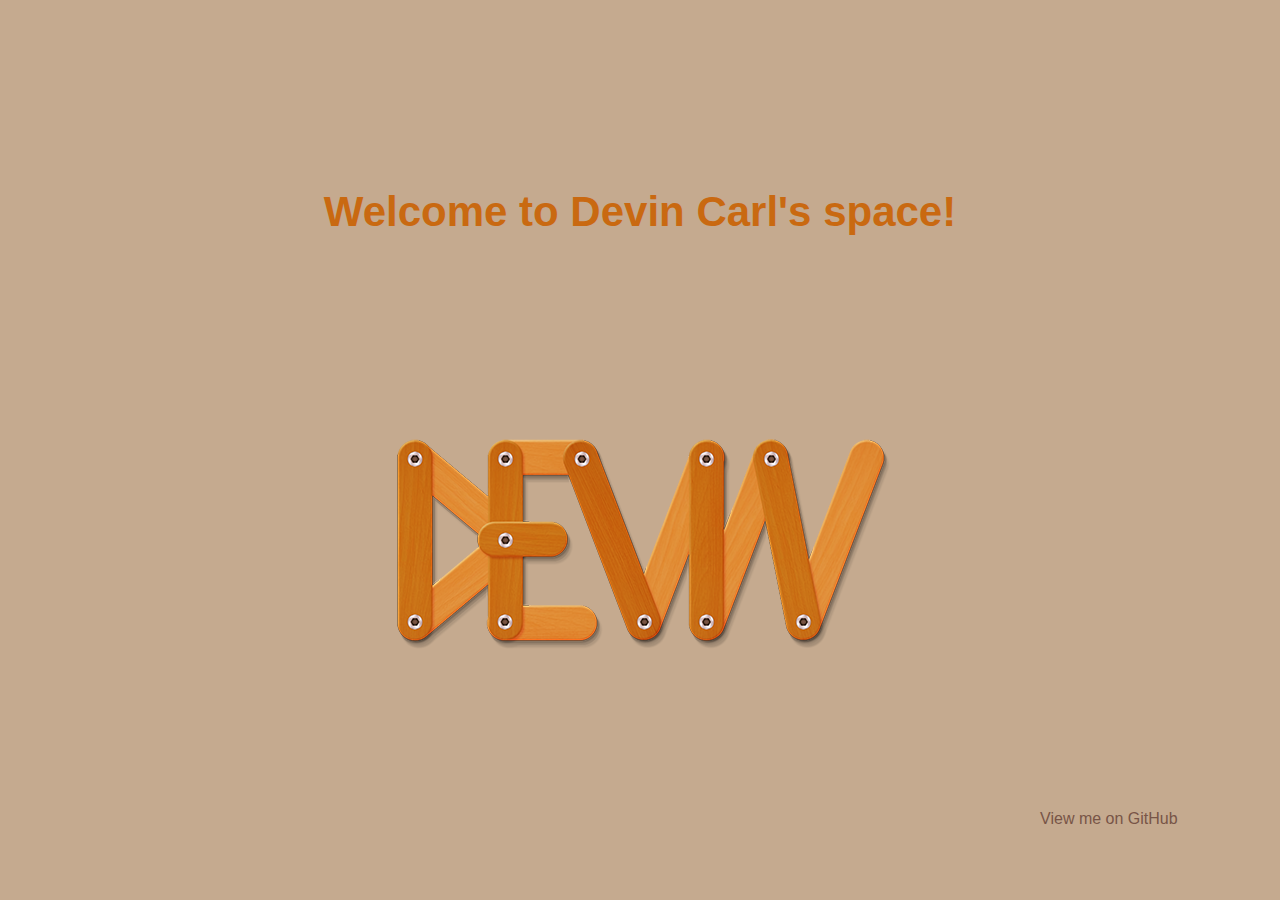
<file: index.html>
<!DOCTYPE html>
<html>

<head>
    <meta charset='utf-8'>
    <meta http-equiv="X-UA-Compatible" content="chrome=1">
    <meta name="description" content="Devin Carl&#39;s Space">
    <meta name="viewport" content="width=device-width initial-scale=1">
    <link rel="stylesheet" type="text/css" media="screen" href="public/css/global.css">
    <link rel="stylesheet" type="text/css" media="screen" href="public/css/welcome.css">
    <title>Devin's Space</title>
</head>

<body>
    <!-- HEADER -->
    <div id="header">
        <header>
        </header>
    </div>
    <!-- MAIN CONTENT -->
    <div id="main-body">
        <section id="main-content">
            <h1 class="welcome-title">Welcome to Devin Carl's space!</h1>
            <figure class="large-logo">
                <img src="public/image/logo.png" alt="">
            </figure>
        </section>
    </div>
    <!-- FOOTER  -->
    <div id="footer">
        <footer>
            <a id="forkme_banner" href="https://github.com/DevinCarl">View me on GitHub</a>
        </footer>
    </div>
</body>

</html>
</file>
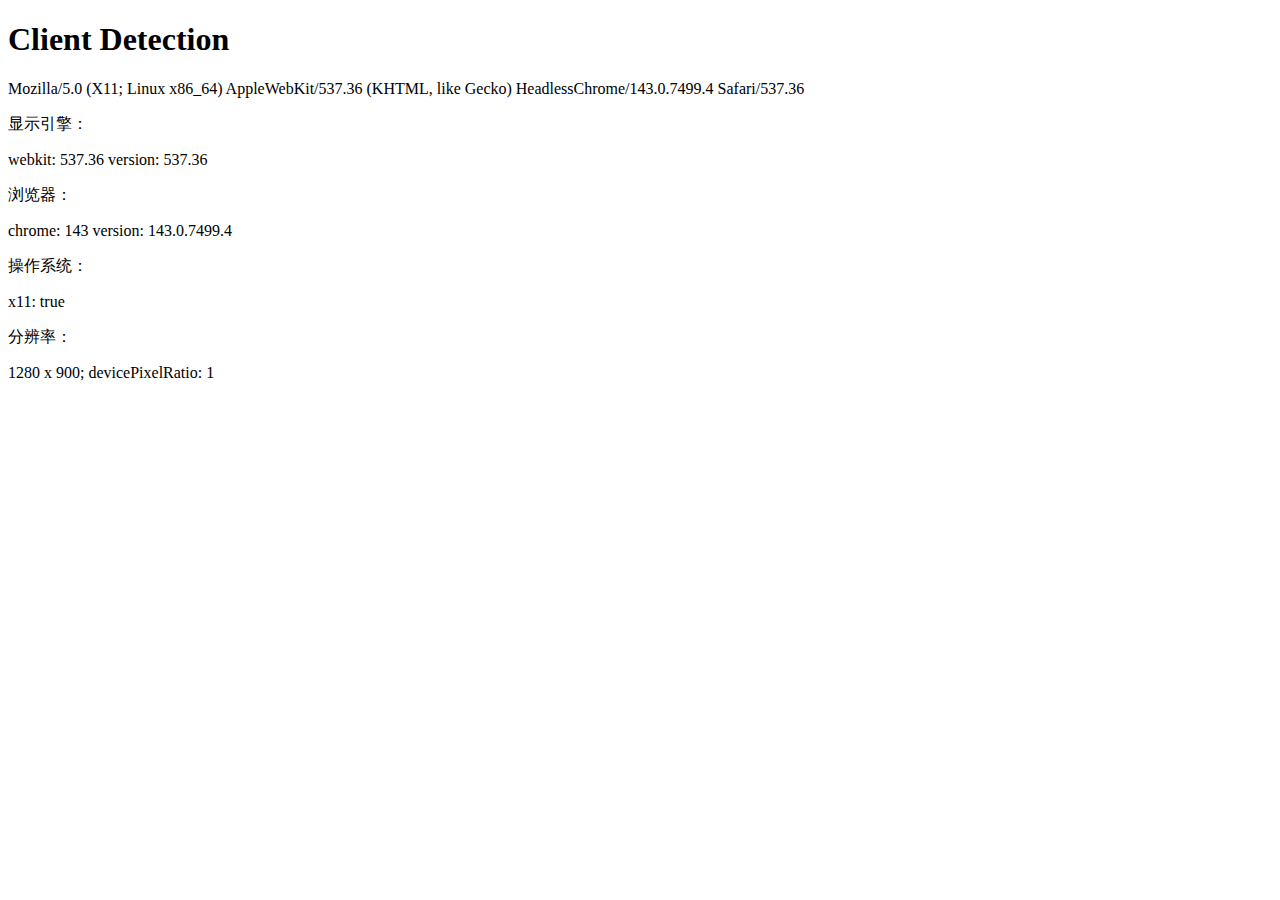
<file: Tools/client-detection/index.html>
<!DOCTYPE html>
<html lang="en">
<head>
	<meta charset="UTF-8">
	<title>Client Detection</title>
	<meta name="viewport" content="width=device-width,initial-scale=1,maximum-scale=1,user-scalable=no">
</head>
<body>
	<h1>Client Detection</h1>
	<p id="ua"></p>
	<p class="title">显示引擎：</p>
	<p id="engine"></p>
	<p class="title">浏览器：</p>
	<p id="browser"></p>
	<p class="title">操作系统：</p>
	<p id="system"></p>
	<p class="title">分辨率：</p>
	<p id="resolution"></p>
	<script src="js/clientDetection.js"></script>
	<script>

		document.getElementById("ua").innerHTML = navigator.userAgent;

		var engine = browser = system = resolution = '';
		for( var i in client.engine) {
			if (client.engine[i]) {
				engine += i +": "+ client.engine[i] + ' ';
			}
		}

		for( var i in client.browser) {
			if (client.browser[i]) {
				browser += i +": "+ client.browser[i] + ' ';
			}
		}

		for( var i in client.system) {
			if (client.system[i]) {
				system += i +": "+ client.system[i] + ' ';
			}
		}
		
		resolution = `${window.innerWidth} x ${window.innerHeight}; devicePixelRatio: ${window.devicePixelRatio}`

		document.getElementById("engine").innerHTML = engine;
		document.getElementById("browser").innerHTML = browser;
		document.getElementById("system").innerHTML = system;
		document.getElementById("resolution").innerHTML = resolution;
	</script>
</body>
</html>
</file>
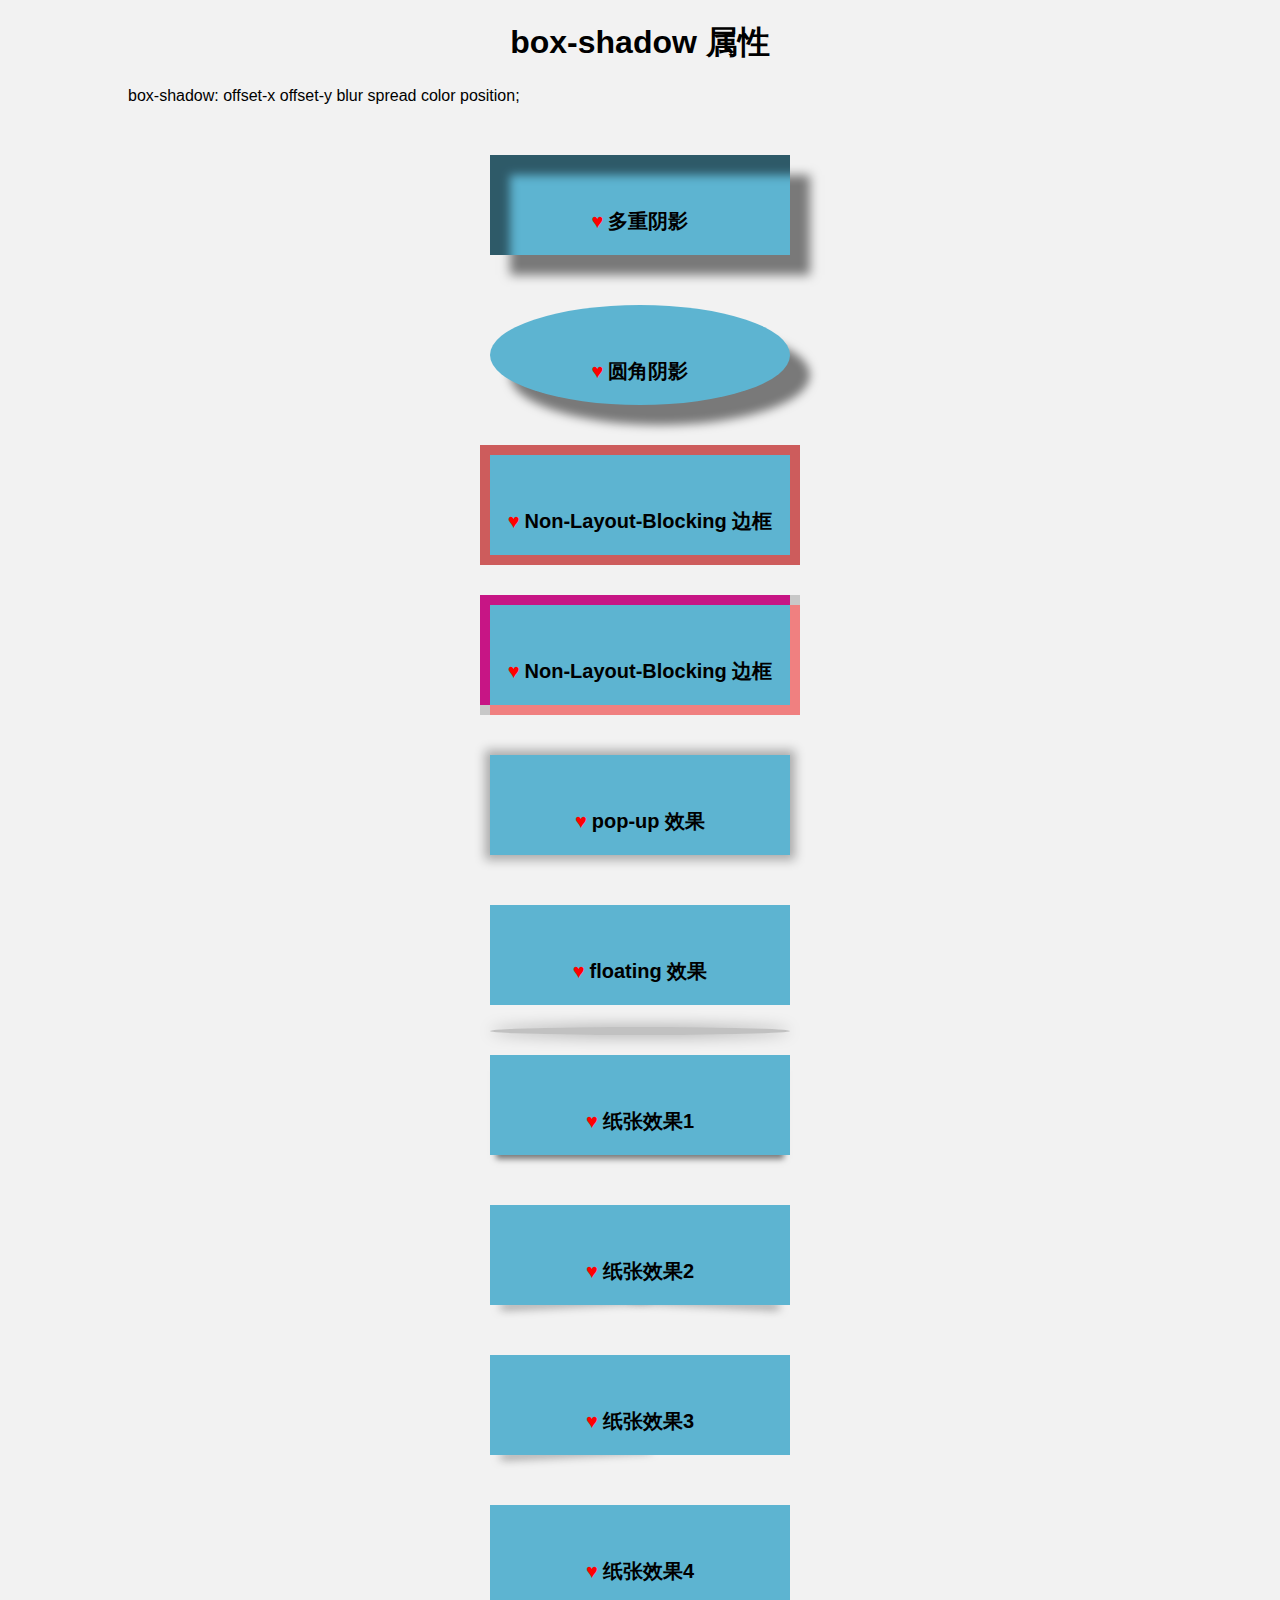
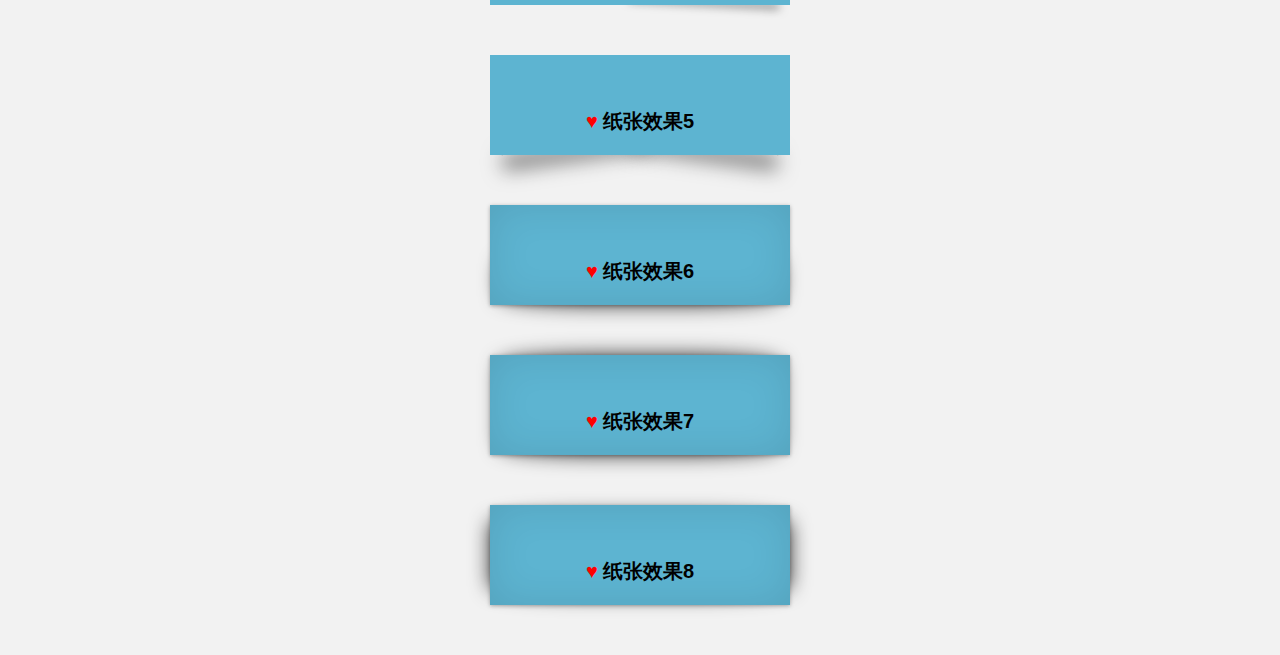
<file: blog/box-shadow/box-shadow.html>
<!DOCTYPE html>
<html lang="en">

<head>
  <meta charset="UTF-8">
  <meta http-equiv="X-UA-Compatible" content="IE=edge, chrome=1">
  <meta name="description" content="Devin Carl&#39;s Space">
  <meta name="viewport" content="width=device-width initial-scale=1">
  <title>Box Shadow - Devin</title>
  <link rel="stylesheet" type="text/css" media="screen" href="../../public/css/global.css">
  <link rel="stylesheet" href="box-shadow.css">
</head>

<body>
  <header>
    <h1>box-shadow 属性</h1></header>
  <section>
    <p>box-shadow: offset-x offset-y blur spread color position;</p>
  </section>
  <section class="demo1">
    <div class="box muti-shadow"><h2>多重阴影</h2></div>
  </section>
  <section class="demo2">
    
    <div class="box radius"><h2>圆角阴影</h2></div>
  </section>
  <section class="demo3">
    
    <div class="box simple"><h2>Non-Layout-Blocking 边框</h2></div>
    <div class="box multiple"><h2>Non-Layout-Blocking 边框</h2></div>
  </section>
  <section class="demo4">
    
    <div class="box popup"><h2>pop-up 效果</h2></div>
  </section>
  <section class="demo5">
    
    <div class="box floating"><h2>floating 效果</h2></div>
  </section>
  <section class="demo6">
    <div class="box paper1"><h2>纸张效果1</h2></div>
  </section>
  <section class="demo6">
    <div class="box paper2"><h2>纸张效果2</h2></div>
  </section>
  <section class="demo6">
    <div class="box paper3"><h2>纸张效果3</h2></div>
  </section>
  <section class="demo6">
    <div class="box paper4"><h2>纸张效果4</h2></div>
  </section>
  <section class="demo6">
    <div class="box paper5"><h2>纸张效果5</h2></div>
  </section>
  <section class="demo6">
    <div class="box paper6"><h2>纸张效果6</h2></div>
  </section>
  <section class="demo6">
    <div class="box paper7"><h2>纸张效果7</h2></div>
  </section>
  <section class="demo6">
    <div class="box paper8"><h2>纸张效果8</h2></div>
  </section>

</body>

</html>
</file>
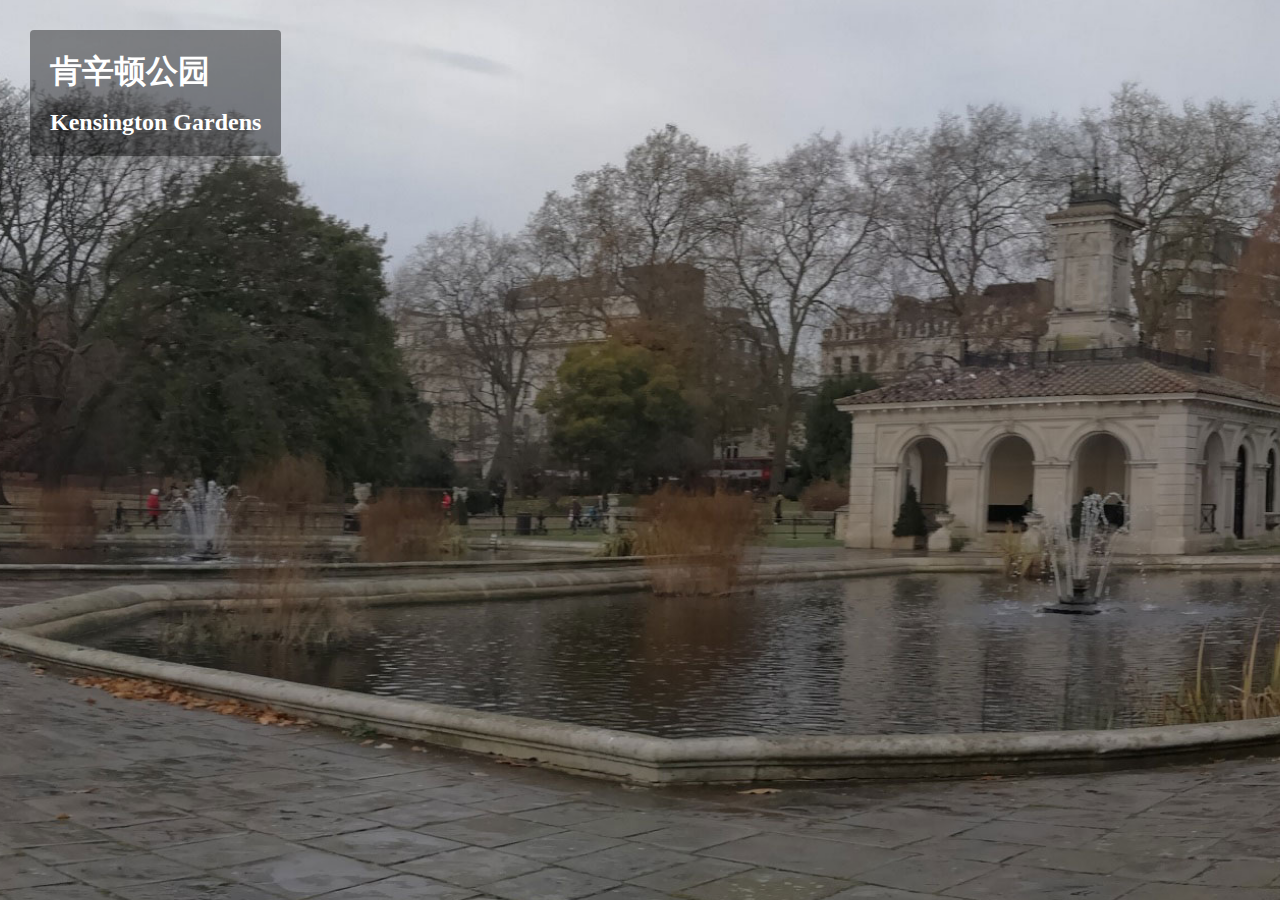
<file: blog/Orientation/orientation.html>
<!DOCTYPE html>
<html lang="en">
<head>
    <meta charset="UTF-8">
    <meta name="viewport" content="width=device-width">
    <title>Orientation</title>
    <link rel="stylesheet" href="css/orientation.css">
</head>
<body>
  <div class="info-layer">
    <h1 class="info-caption">肯辛顿公园 </h1>
    <h2>Kensington Gardens</h2>
  </div>
  
  <div class="vr-frame">
    <img class="vr-img" src="images/vr-img.jpg" alt="">
  </div>
<script src="js/jquery-1.11.2.min.js"></script>
<script src="js/dcOrientation.js"></script>
<script src="js/dcPanorama.js"></script>
<script src="js/orientation.js"></script>
</body>
</html>
</file>
<file: public/css/welcome.css>
html,body{
	margin: 0;
	padding: 0;
	height: 100%;
}
body{
	font: 16px "Comic Sans MS", cursive, sans-serif;
	background-color: #C5AA8F;
}
a{
	color: #785547;
	text-decoration: none;
}
a:hover{
	color: #C55E0C;
	text-decoration: underline;
}
#main-body{
	position: absolute;
	top: 0;
	bottom: 20%;
	left: 0;
	right: 0;
	margin: auto;
	height: 400px;
}

.welcome-title{
	text-align: center;
	color: #C96911;
	font-size: 42px;
}
.large-logo{
	margin-top: 15%;
}
figure img{
	max-width: 100%;
}
.large-logo{
	text-align: center;
}

#footer{
	position: absolute;
	bottom: 8%;
	width: 100%;
}
footer{
	text-align: right;
	padding-right: 8%;
}
</file>
<file: blog/box-shadow/box-shadow.css>
body {
  background-color: #f2f2f2;
}
header {
  text-align: center;
}
h2 {
  font-size: 20px;
  display: inline-block;
  vertical-align: middle;
}
h2:before {
  content: "\2665";
  color: red;
  margin-right: 5px;
}
section {
  width: 80%;
  margin: auto
}
.box {
  width: 300px;
  height: 100px;
  background-color: #5DB4D1;
  margin: 50px auto;
  text-align: center;
  line-height: 100px;
}
.muti-shadow {
  box-shadow: 20px 20px 10px 0px rgba(0, 0, 0, 0.5) inset, 20px 20px 10px 0px rgba(0, 0, 0, 0.5);
}
.radius {
  box-shadow: 20px 20px 10px 0px rgba(0, 0, 0, 0.5);
  border-radius: 50%;
}
.simple {
  box-shadow: 0px 0px 0px 10px indianred;
}
.multiple {
  box-shadow: 5px 5px 0px 5px lightcoral, -5px -5px 0px 5px mediumvioletred, 0px 0px 0px 10px rgb(200, 200, 200);
}
.popup {
  transform: scale(1);
  box-shadow: 0px 0px 10px 5px rgba(0, 0, 0, 0.3);
  transition: box-shadow 0.5s, transform 0.5s;
}
.popup:hover {
  transform: scale(1.3);
  box-shadow: 0px 0px 50px 10px rgba(0, 0, 0, 0.3);
  transition: box-shadow 0.5s, transform 0.5s;
}
.floating {
  position: relative;
  transform: translateY(0);
  transition: transform .6s;
}
.floating:after {
  content: "";
  display: block;
  position: absolute;
  bottom: -30px;
  left: 50%;
  height: 8px;
  width: 100%;
  box-shadow: 0px 0px 15px 0px rgba(0, 0, 0, 0.4);
  border-radius: 50%;
  background-color: rgba(0, 0, 0, 0.2);
  transform: translate(-50%, 0);
  transition: transform .6s;
}

/* Hover States */

.floating:hover {
  transform: translateY(-40px);
  transition: transform .6s;
}
.floating:hover:after {
  transform: translate(-50%, 40px) scale(0.75);
  transition: transform .6s;
}

/*==================================================
 * paper 1
 * ===============================================*/

.paper1 {
  -webkit-box-shadow: 0 10px 6px -6px #777;
  -moz-box-shadow: 0 10px 6px -6px #777;
  box-shadow: 0 10px 6px -6px #777;
}

/*==================================================
 * paper 2
 * ===============================================*/

.paper2 {
  position: relative;
}
.paper2:before,
.paper2:after {
  z-index: -1;
  position: absolute;
  content: "";
  bottom: 15px;
  left: 10px;
  width: 50%;
  top: 80%;
  max-width: 300px;
  background: #777;
  -webkit-box-shadow: 0 15px 10px #777;
  -moz-box-shadow: 0 15px 10px #777;
  box-shadow: 0 15px 10px #777;
  -webkit-transform: rotate(-3deg);
  -moz-transform: rotate(-3deg);
  -o-transform: rotate(-3deg);
  -ms-transform: rotate(-3deg);
  transform: rotate(-3deg);
}
.paper2:after {
  -webkit-transform: rotate(3deg);
  -moz-transform: rotate(3deg);
  -o-transform: rotate(3deg);
  -ms-transform: rotate(3deg);
  transform: rotate(3deg);
  right: 10px;
  left: auto;
}

/*==================================================
 * paper 3
 * ===============================================*/

.paper3 {
  position: relative;
}
.paper3:before {
  z-index: -1;
  position: absolute;
  content: "";
  bottom: 15px;
  left: 10px;
  width: 50%;
  top: 80%;
  max-width: 300px;
  background: #777;
  -webkit-box-shadow: 0 15px 10px #777;
  -moz-box-shadow: 0 15px 10px #777;
  box-shadow: 0 15px 10px #777;
  -webkit-transform: rotate(-3deg);
  -moz-transform: rotate(-3deg);
  -o-transform: rotate(-3deg);
  -ms-transform: rotate(-3deg);
  transform: rotate(-3deg);
}

/*==================================================
 * paper 4
 * ===============================================*/

.paper4 {
  position: relative;
}
.paper4:after {
  z-index: -1;
  position: absolute;
  content: "";
  bottom: 15px;
  right: 10px;
  left: auto;
  width: 50%;
  top: 80%;
  max-width: 300px;
  background: #777;
  -webkit-box-shadow: 0 15px 10px #777;
  -moz-box-shadow: 0 15px 10px #777;
  box-shadow: 0 15px 10px #777;
  -webkit-transform: rotate(3deg);
  -moz-transform: rotate(3deg);
  -o-transform: rotate(3deg);
  -ms-transform: rotate(3deg);
  transform: rotate(3deg);
}

/*==================================================
 * paper 5
 * ===============================================*/

.paper5 {
  position: relative;
}
.paper5:before,
.paper5:after {
  z-index: -1;
  position: absolute;
  content: "";
  bottom: 10px;
  left: 10px;
  width: 50%;
  top: 75%;
  max-width: 300px;
  background: #777;
  -webkit-box-shadow: 0 15px 20px #777;
  -moz-box-shadow: 0 15px 20px #777;
  box-shadow: 0 15px 20px #777;
  -webkit-transform: rotate(-8deg);
  -moz-transform: rotate(-8deg);
  -o-transform: rotate(-8deg);
  -ms-transform: rotate(-8deg);
  transform: rotate(-8deg);
}
.paper5:after {
  -webkit-transform: rotate(8deg);
  -moz-transform: rotate(8deg);
  -o-transform: rotate(8deg);
  -ms-transform: rotate(8deg);
  transform: rotate(8deg);
  right: 10px;
  left: auto;
}

/*==================================================
 * paper 6
 * ===============================================*/

.paper6 {
  position: relative;
  -webkit-box-shadow: 0 1px 4px rgba(0, 0, 0, 0.3), 0 0 40px rgba(0, 0, 0, 0.1) inset;
  -moz-box-shadow: 0 1px 4px rgba(0, 0, 0, 0.3), 0 0 40px rgba(0, 0, 0, 0.1) inset;
  box-shadow: 0 1px 4px rgba(0, 0, 0, 0.3), 0 0 40px rgba(0, 0, 0, 0.1) inset;
}
.paper6:before,
.paper6:after {
  content: "";
  position: absolute;
  z-index: -1;
  -webkit-box-shadow: 0 0 20px rgba(0, 0, 0, 0.8);
  -moz-box-shadow: 0 0 20px rgba(0, 0, 0, 0.8);
  box-shadow: 0 0 20px rgba(0, 0, 0, 0.8);
  top: 50%;
  bottom: 0;
  left: 10px;
  right: 10px;
  -moz-border-radius: 100px / 10px;
  border-radius: 100px / 10px;
}
.paper6:after {
  right: 10px;
  left: auto;
  -webkit-transform: skew(8deg) rotate(3deg);
  -moz-transform: skew(8deg) rotate(3deg);
  -ms-transform: skew(8deg) rotate(3deg);
  -o-transform: skew(8deg) rotate(3deg);
  transform: skew(8deg) rotate(3deg);
}

/*==================================================
 * paper 7
 * ===============================================*/

.paper7 {
  position: relative;
  -webkit-box-shadow: 0 1px 4px rgba(0, 0, 0, 0.3), 0 0 40px rgba(0, 0, 0, 0.1) inset;
  -moz-box-shadow: 0 1px 4px rgba(0, 0, 0, 0.3), 0 0 40px rgba(0, 0, 0, 0.1) inset;
  box-shadow: 0 1px 4px rgba(0, 0, 0, 0.3), 0 0 40px rgba(0, 0, 0, 0.1) inset;
}
.paper7:before,
.paper7:after {
  content: "";
  position: absolute;
  z-index: -1;
  -webkit-box-shadow: 0 0 20px rgba(0, 0, 0, 0.8);
  -moz-box-shadow: 0 0 20px rgba(0, 0, 0, 0.8);
  box-shadow: 0 0 20px rgba(0, 0, 0, 0.8);
  top: 0;
  bottom: 0;
  left: 10px;
  right: 10px;
  -moz-border-radius: 100px / 10px;
  border-radius: 100px / 10px;
}
.paper7:after {
  right: 10px;
  left: auto;
  -webkit-transform: skew(8deg) rotate(3deg);
  -moz-transform: skew(8deg) rotate(3deg);
  -ms-transform: skew(8deg) rotate(3deg);
  -o-transform: skew(8deg) rotate(3deg);
  transform: skew(8deg) rotate(3deg);
}

/*==================================================
 * paper 8
 * ===============================================*/

.paper8 {
  position: relative;
  -webkit-box-shadow: 0 1px 4px rgba(0, 0, 0, 0.3), 0 0 40px rgba(0, 0, 0, 0.1) inset;
  -moz-box-shadow: 0 1px 4px rgba(0, 0, 0, 0.3), 0 0 40px rgba(0, 0, 0, 0.1) inset;
  box-shadow: 0 1px 4px rgba(0, 0, 0, 0.3), 0 0 40px rgba(0, 0, 0, 0.1) inset;
}
.paper8:before,
.paper8:after {
  content: "";
  position: absolute;
  z-index: -1;
  -webkit-box-shadow: 0 0 20px rgba(0, 0, 0, 0.8);
  -moz-box-shadow: 0 0 20px rgba(0, 0, 0, 0.8);
  box-shadow: 0 0 20px rgba(0, 0, 0, 0.8);
  top: 10px;
  bottom: 10px;
  left: 0;
  right: 0;
  -moz-border-radius: 100px / 10px;
  border-radius: 100px / 10px;
}
.paper8:after {
  right: 10px;
  left: auto;
  -webkit-transform: skew(8deg) rotate(3deg);
  -moz-transform: skew(8deg) rotate(3deg);
  -ms-transform: skew(8deg) rotate(3deg);
  -o-transform: skew(8deg) rotate(3deg);
  transform: skew(8deg) rotate(3deg);
}
</file>
<file: blog/Orientation/css/orientation.css>
html,body{
    height: 100%;
}
body{
    margin: 0;
    overflow: hidden;
}
h1,h2{
    margin: 0;

}
.info-layer{
    position: absolute;
    left: 30px;
    top: 30px;
    color: #fff;
    z-index: 1;
    padding: 20px;
    background: rgba(0,0,0,.4);
    border-radius: 4px;
}
.info-caption{
    margin-bottom: 15px;
}
.vr-frame{
    width: 100%;
    height: 100%;
    overflow: hidden;
    position: relative;
}
.vr-img{
    position: absolute;
    left: 50%;
    top: 50%;
    transition: transform .1s, opacity .3s;
    opacity: 0
}
.vr-img.loaded{
    opacity: 1
}
</file>
<file: public/css/global.css>
/*! normalize.css v3.0.3 | MIT License | github.com/necolas/normalize.css */

/**
 * 1. Set default font family to sans-serif.
 * 2. Prevent iOS and IE text size adjust after device orientation change,
 *    without disabling user zoom.
 */

html {
  font-family: sans-serif; /* 1 */
  -ms-text-size-adjust: 100%; /* 2 */
  -webkit-text-size-adjust: 100%; /* 2 */
}

/**
 * Remove default margin.
 */

body {
  margin: 0;
}

/* HTML5 display definitions
   ========================================================================== */

/**
 * Correct `block` display not defined for any HTML5 element in IE 8/9.
 * Correct `block` display not defined for `details` or `summary` in IE 10/11
 * and Firefox.
 * Correct `block` display not defined for `main` in IE 11.
 */

article,
aside,
details,
figcaption,
figure,
footer,
header,
hgroup,
main,
menu,
nav,
section,
summary {
  display: block;
}

/**
 * 1. Correct `inline-block` display not defined in IE 8/9.
 * 2. Normalize vertical alignment of `progress` in Chrome, Firefox, and Opera.
 */

audio,
canvas,
progress,
video {
  display: inline-block; /* 1 */
  vertical-align: baseline; /* 2 */
}

/**
 * Prevent modern browsers from displaying `audio` without controls.
 * Remove excess height in iOS 5 devices.
 */

audio:not([controls]) {
  display: none;
  height: 0;
}

/**
 * Address `[hidden]` styling not present in IE 8/9/10.
 * Hide the `template` element in IE 8/9/10/11, Safari, and Firefox < 22.
 */

[hidden],
template {
  display: none;
}

/* Links
   ========================================================================== */

/**
 * Remove the gray background color from active links in IE 10.
 */

a {
  background-color: transparent;
}

/**
 * Improve readability of focused elements when they are also in an
 * active/hover state.
 */

a:active,
a:hover {
  outline: 0;
}

/* Text-level semantics
   ========================================================================== */

/**
 * Address styling not present in IE 8/9/10/11, Safari, and Chrome.
 */

abbr[title] {
  border-bottom: 1px dotted;
}

/**
 * Address style set to `bolder` in Firefox 4+, Safari, and Chrome.
 */

b,
strong {
  font-weight: bold;
}

/**
 * Address styling not present in Safari and Chrome.
 */

dfn {
  font-style: italic;
}

/**
 * Address variable `h1` font-size and margin within `section` and `article`
 * contexts in Firefox 4+, Safari, and Chrome.
 */

h1 {
  font-size: 2em;
  margin: 0.67em 0;
}

/**
 * Address styling not present in IE 8/9.
 */

mark {
  background: #ff0;
  color: #000;
}

/**
 * Address inconsistent and variable font size in all browsers.
 */

small {
  font-size: 80%;
}

/**
 * Prevent `sub` and `sup` affecting `line-height` in all browsers.
 */

sub,
sup {
  font-size: 75%;
  line-height: 0;
  position: relative;
  vertical-align: baseline;
}

sup {
  top: -0.5em;
}

sub {
  bottom: -0.25em;
}

/* Embedded content
   ========================================================================== */

/**
 * Remove border when inside `a` element in IE 8/9/10.
 */

img {
  border: 0;
}

/**
 * Correct overflow not hidden in IE 9/10/11.
 */

svg:not(:root) {
  overflow: hidden;
}

/* Grouping content
   ========================================================================== */

/**
 * Address margin not present in IE 8/9 and Safari.
 */

figure {
  margin: 1em 40px;
}

/**
 * Address differences between Firefox and other browsers.
 */

hr {
  box-sizing: content-box;
  height: 0;
}

/**
 * Contain overflow in all browsers.
 */

pre {
  overflow: auto;
}

/**
 * Address odd `em`-unit font size rendering in all browsers.
 */

code,
kbd,
pre,
samp {
  font-family: monospace, monospace;
  font-size: 1em;
}

/* Forms
   ========================================================================== */

/**
 * Known limitation: by default, Chrome and Safari on OS X allow very limited
 * styling of `select`, unless a `border` property is set.
 */

/**
 * 1. Correct color not being inherited.
 *    Known issue: affects color of disabled elements.
 * 2. Correct font properties not being inherited.
 * 3. Address margins set differently in Firefox 4+, Safari, and Chrome.
 */

button,
input,
optgroup,
select,
textarea {
  color: inherit; /* 1 */
  font: inherit; /* 2 */
  margin: 0; /* 3 */
}

/**
 * Address `overflow` set to `hidden` in IE 8/9/10/11.
 */

button {
  overflow: visible;
}

/**
 * Address inconsistent `text-transform` inheritance for `button` and `select`.
 * All other form control elements do not inherit `text-transform` values.
 * Correct `button` style inheritance in Firefox, IE 8/9/10/11, and Opera.
 * Correct `select` style inheritance in Firefox.
 */

button,
select {
  text-transform: none;
}

/**
 * 1. Avoid the WebKit bug in Android 4.0.* where (2) destroys native `audio`
 *    and `video` controls.
 * 2. Correct inability to style clickable `input` types in iOS.
 * 3. Improve usability and consistency of cursor style between image-type
 *    `input` and others.
 */

button,
html input[type="button"], /* 1 */
input[type="reset"],
input[type="submit"] {
  -webkit-appearance: button; /* 2 */
  cursor: pointer; /* 3 */
}

/**
 * Re-set default cursor for disabled elements.
 */

button[disabled],
html input[disabled] {
  cursor: default;
}

/**
 * Remove inner padding and border in Firefox 4+.
 */

button::-moz-focus-inner,
input::-moz-focus-inner {
  border: 0;
  padding: 0;
}

/**
 * Address Firefox 4+ setting `line-height` on `input` using `!important` in
 * the UA stylesheet.
 */

input {
  line-height: normal;
}

/**
 * It's recommended that you don't attempt to style these elements.
 * Firefox's implementation doesn't respect box-sizing, padding, or width.
 *
 * 1. Address box sizing set to `content-box` in IE 8/9/10.
 * 2. Remove excess padding in IE 8/9/10.
 */

input[type="checkbox"],
input[type="radio"] {
  box-sizing: border-box; /* 1 */
  padding: 0; /* 2 */
}

/**
 * Fix the cursor style for Chrome's increment/decrement buttons. For certain
 * `font-size` values of the `input`, it causes the cursor style of the
 * decrement button to change from `default` to `text`.
 */

input[type="number"]::-webkit-inner-spin-button,
input[type="number"]::-webkit-outer-spin-button {
  height: auto;
}

/**
 * 1. Address `appearance` set to `searchfield` in Safari and Chrome.
 * 2. Address `box-sizing` set to `border-box` in Safari and Chrome.
 */

input[type="search"] {
  -webkit-appearance: textfield; /* 1 */
  box-sizing: content-box; /* 2 */
}

/**
 * Remove inner padding and search cancel button in Safari and Chrome on OS X.
 * Safari (but not Chrome) clips the cancel button when the search input has
 * padding (and `textfield` appearance).
 */

input[type="search"]::-webkit-search-cancel-button,
input[type="search"]::-webkit-search-decoration {
  -webkit-appearance: none;
}

/**
 * Define consistent border, margin, and padding.
 */

fieldset {
  border: 1px solid #c0c0c0;
  margin: 0 2px;
  padding: 0.35em 0.625em 0.75em;
}

/**
 * 1. Correct `color` not being inherited in IE 8/9/10/11.
 * 2. Remove padding so people aren't caught out if they zero out fieldsets.
 */

legend {
  border: 0; /* 1 */
  padding: 0; /* 2 */
}

/**
 * Remove default vertical scrollbar in IE 8/9/10/11.
 */

textarea {
  overflow: auto;
}

/**
 * Don't inherit the `font-weight` (applied by a rule above).
 * NOTE: the default cannot safely be changed in Chrome and Safari on OS X.
 */

optgroup {
  font-weight: bold;
}

/* Tables
   ========================================================================== */

/**
 * Remove most spacing between table cells.
 */

table {
  border-collapse: collapse;
  border-spacing: 0;
}

td,
th {
  padding: 0;
}
</file>
